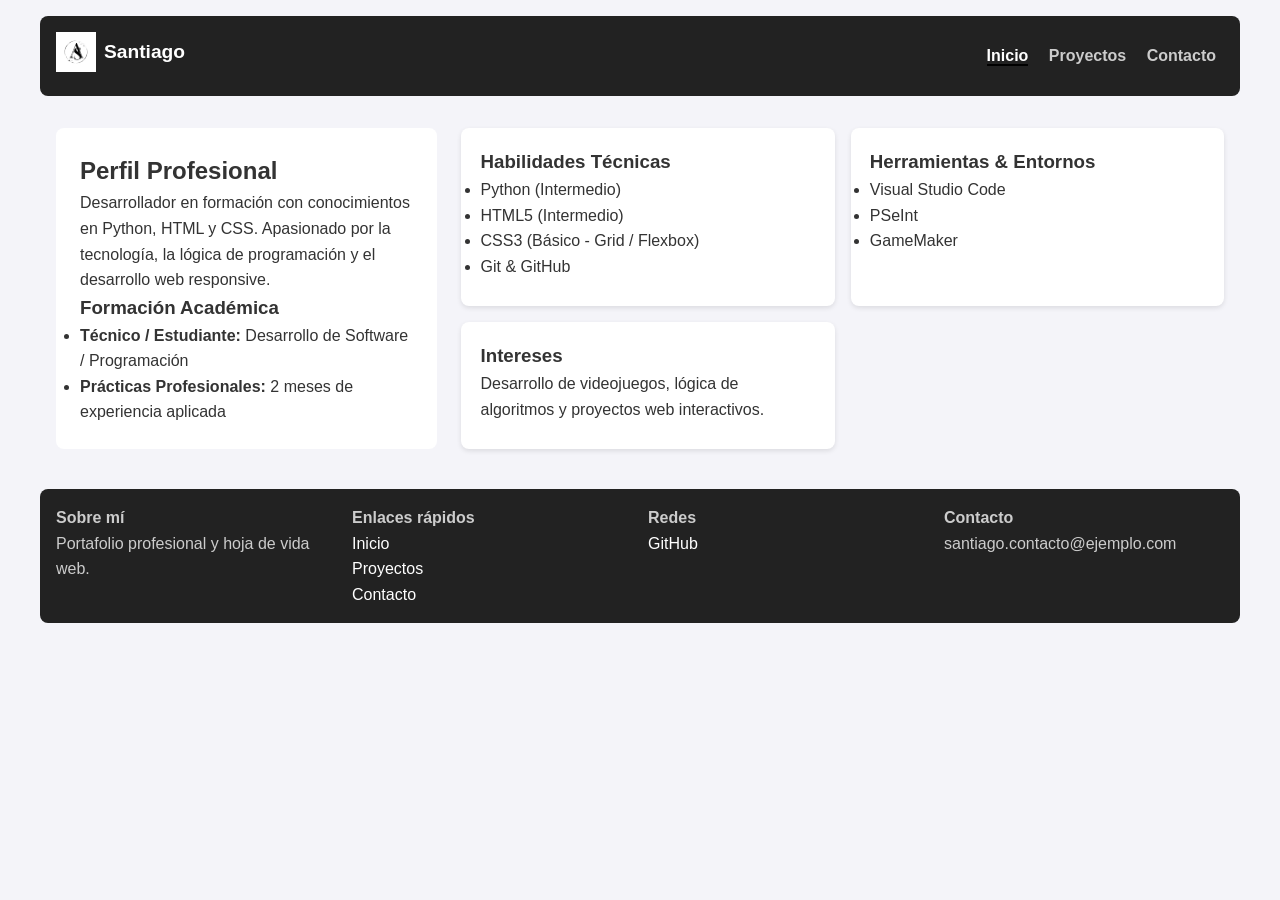
<file: index.html>
<!DOCTYPE html>
<html lang="es">
<head>
    <meta charset="UTF-8">
    <meta name="viewport" content="width=device-width, initial-scale=1.0">
    <title>Hoja de Vida | Santiago</title>
    <link rel="stylesheet" href="styles.css">
</head>
<body>

    <header class="header">
        <div class="logo">
            <img src="img/as-logo-design-template-6cb212472d4c9fdbc0784695e6464e6f_screen.jpg" alt="LOGO" class="img-responsive">
            <h1>Santiago</h1>
        </div>
        <nav class="nav-menu">
            <a href="index.html" class="active">Inicio</a>
            <a href="proyectos.html">Proyectos</a>
            <a href="contacto.html">Contacto</a>
        </nav>
    </header>

    <main class="grid-container">

        <section class="main-content">
            <h2>Perfil Profesional</h2>
            <p>Desarrollador en formación con conocimientos en Python, HTML y CSS. Apasionado por la tecnología, la lógica de programación y el desarrollo web responsive.</p>
            
            <h3>Formación Académica</h3>
            <ul>
                <li><strong>Técnico / Estudiante:</strong> Desarrollo de Software / Programación</li>
                <li><strong>Prácticas Profesionales:</strong> 2 meses de experiencia aplicada</li>
            </ul>
        </section>

        <div class="cards-section">
            <!-- R5: Tarjeta 1 -->
            <article class="card">
                <h3>Habilidades Técnicas</h3>
                <ul>
                    <li>Python (Intermedio)</li>
                    <li>HTML5 (Intermedio)</li>
                    <li>CSS3 (Básico - Grid / Flexbox)</li>
                    <li>Git & GitHub</li>
                </ul>
            </article>

            <article class="card">
                <h3>Herramientas & Entornos</h3>
                <ul>
                    <li>Visual Studio Code</li>
                    <li>PSeInt</li>
                    <li>GameMaker</li>
                </ul>
            </article>

            <article class="card">
                <h3>Intereses</h3>
                <p>Desarrollo de videojuegos, lógica de algoritmos y proyectos web interactivos.</p>
            </article>
        </div>

    </main>

    <footer class="footer">
        <div class="footer-col">
            <h4>Sobre mí</h4>
            <p>Portafolio profesional y hoja de vida web.</p>
        </div>
        <div class="footer-col">
            <h4>Enlaces rápidos</h4>
            <ul>
                <li><a href="index.html">Inicio</a></li>
                <li><a href="proyectos.html">Proyectos</a></li>
                <li><a href="contacto.html">Contacto</a></li>
            </ul>
        </div>
        <div class="footer-col">
            <h4>Redes</h4>
            <a href="https://github.com/Santy150429" target="_blank" rel="noopener noreferrer">GitHub</a>
        </div>
        <div class="footer-col">
            <h4>Contacto</h4>
            <p>santiago.contacto@ejemplo.com</p>
        </div>
    </footer>

</body>
</html>
</file>
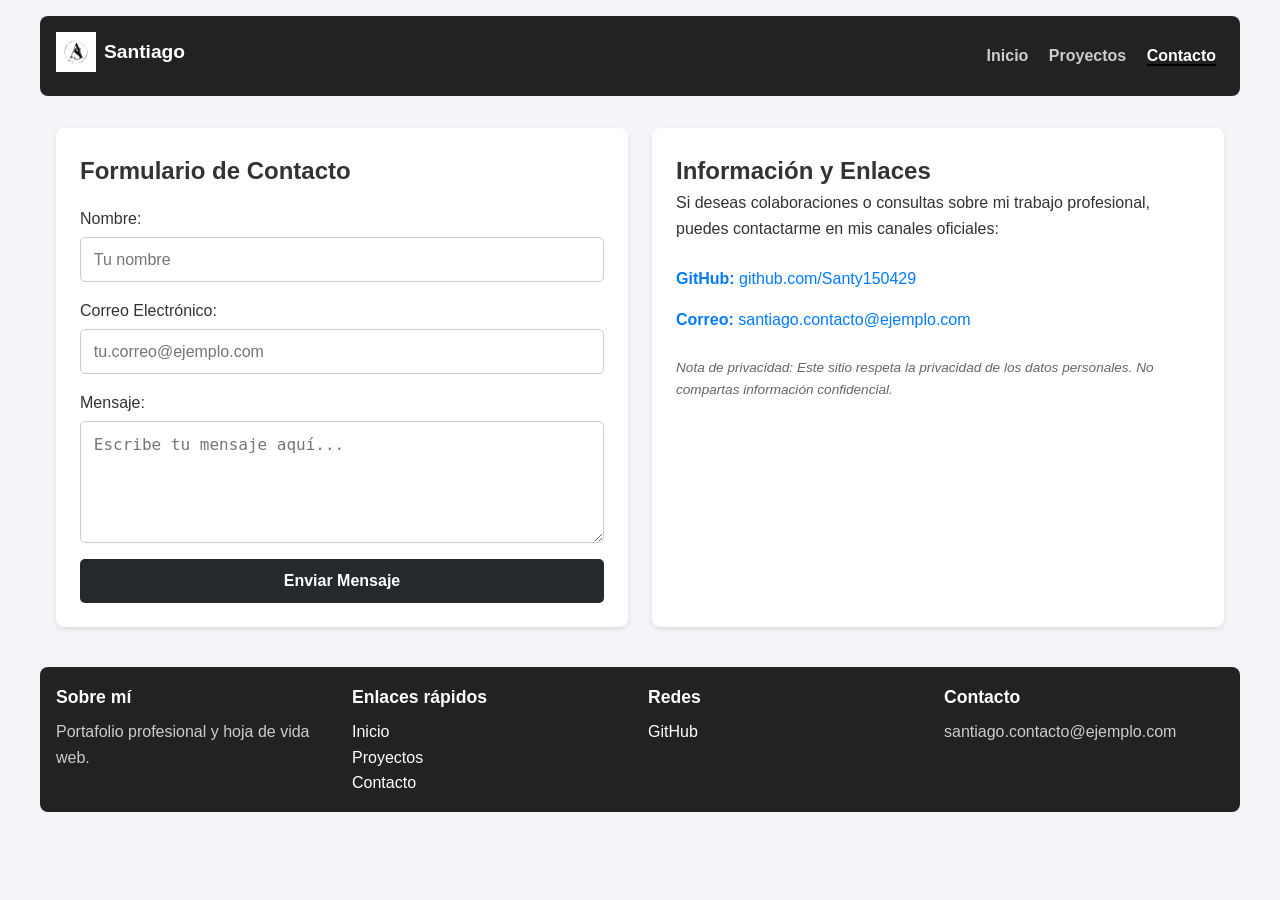
<file: contacto.html>
<!DOCTYPE html>
<html lang="es">
<head>
    <meta charset="UTF-8">
    <meta name="viewport" content="width=device-width, initial-scale=1.0">
    <title>Contacto | Santiago</title>
    <link rel="stylesheet" href="styles.css">
</head>
<body>

    <header class="header">
        <div class="logo">
            <img src="img/as-logo-design-template-6cb212472d4c9fdbc0784695e6464e6f_screen.jpg" alt="LOGO" class="img-responsive">
            <h1>Santiago</h1>
        </div>
        <nav class="nav-menu">
            <a href="index.html">Inicio</a>
            <a href="proyectos.html">Proyectos</a>
            <a href="contacto.html" class="active">Contacto</a>
        </nav>
    </header>

    <main class="grid-container-contacto">
        
        <section class="contact-form-section">
            <h2>Formulario de Contacto</h2>
            <form action="#" method="POST" class="contact-form">
                <div class="form-group">
                    <label for="name">Nombre:</label>
                    <input type="text" id="name" name="name" placeholder="Tu nombre" required>
                </div>

                <div class="form-group">
                    <label for="email">Correo Electrónico:</label>
                    <input type="email" id="email" name="email" placeholder="tu.correo@ejemplo.com" required>
                </div>

                <div class="form-group">
                    <label for="message">Mensaje:</label>
                    <textarea id="message" name="message" rows="5" placeholder="Escribe tu mensaje aquí..." required></textarea>
                </div>

                <button type="submit" class="btn-submit">Enviar Mensaje</button>
            </form>
        </section>

        <section class="contact-info-section">
            <h2>Información y Enlaces</h2>
            <p>Si deseas colaboraciones o consultas sobre mi trabajo profesional, puedes contactarme en mis canales oficiales:</p>
            
            <div class="contact-links">
                <a href="https://github.com/Santy150429" target="_blank" rel="noopener noreferrer" class="social-link">
                    <strong>GitHub:</strong> github.com/Santy150429
                </a>
                <a href="mailto:santiago.contacto@ejemplo.com" class="social-link">
                    <strong>Correo:</strong> santiago.contacto@ejemplo.com
                </a>
            </div>

            <p class="privacy-note">
                <em>Nota de privacidad: Este sitio respeta la privacidad de los datos personales. No compartas información confidencial.</em>
            </p>
        </section>

    </main>

    <footer class="footer">
        <div class="footer-col">
            <h3>Sobre mí</h3>
            <p>Portafolio profesional y hoja de vida web.</p>
        </div>
        <div class="footer-col">
            <h3>Enlaces rápidos</h3>
            <ul>
                <li><a href="index.html">Inicio</a></li>
                <li><a href="proyectos.html">Proyectos</a></li>
                <li><a href="contacto.html">Contacto</a></li>
            </ul>
        </div>
        <div class="footer-col">
            <h3>Redes</h3>
            <a href="https://github.com/Santy150429" target="_blank" rel="noopener noreferrer">GitHub</a>
        </div>
        <div class="footer-col">
            <h3>Contacto</h3>
            <p>santiago.contacto@ejemplo.com</p>
        </div>
    </footer>

</body>
</html>
</file>
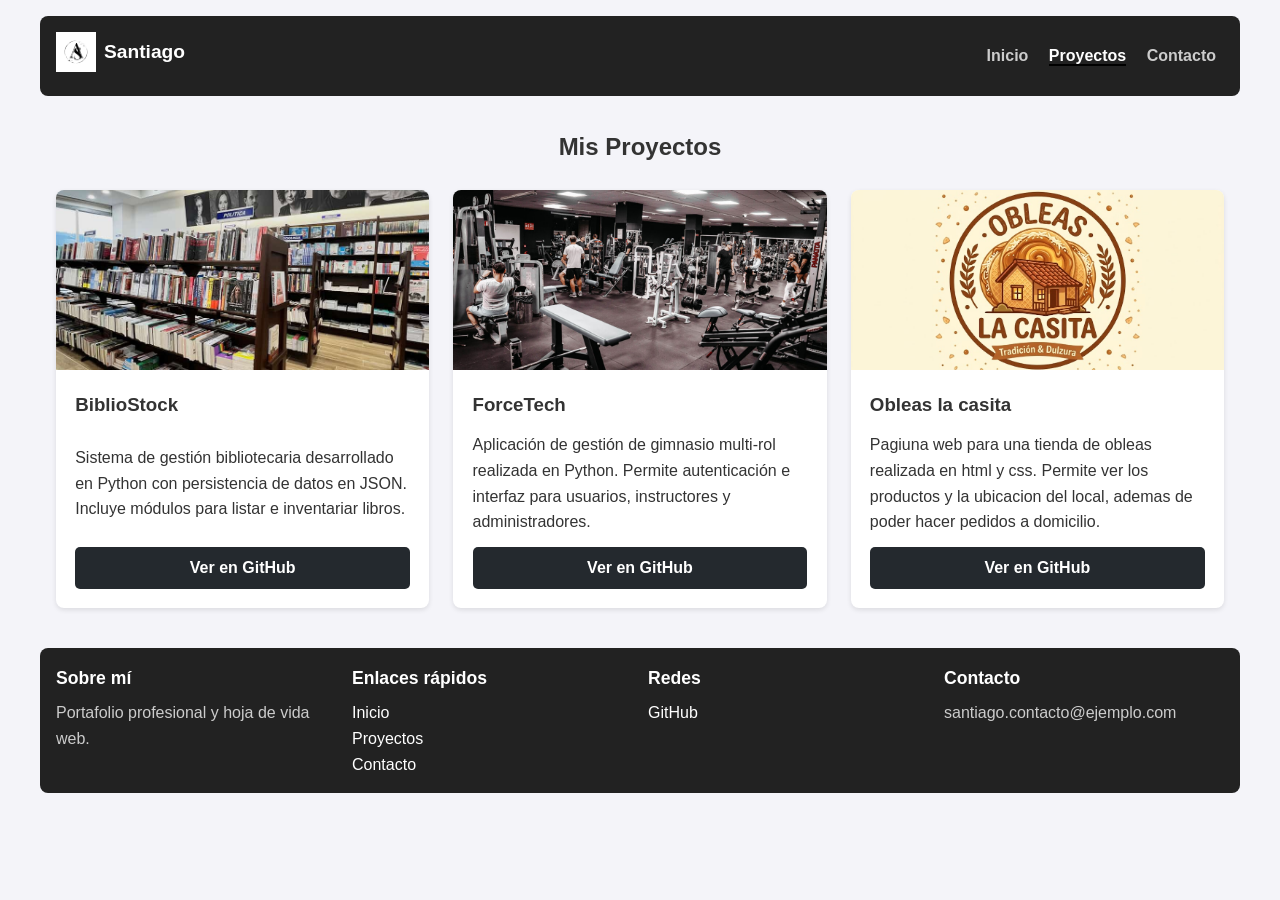
<file: proyectos.html>
<!DOCTYPE html>
<html lang="es">
<head>
    <meta charset="UTF-8">
    <meta name="viewport" content="width=device-width, initial-scale=1.0">
    <title>Proyectos | Santiago</title>
    <link rel="stylesheet" href="styles.css">
</head>
<body>

    <header class="header">
        <div class="logo">

            <img src="img/as-logo-design-template-6cb212472d4c9fdbc0784695e6464e6f_screen.jpg" alt="LOGO" class="img-responsive">
            <h1>Santiago</h1>
        </div>
        <nav class="nav-menu">
            <a href="index.html">Inicio</a>
            <a href="proyectos.html" class="active">Proyectos</a>
            <a href="contacto.html">Contacto</a>
        </nav>
    </header>

    <main class="grid-container-proyectos">
        <h2 class="page-title">Mis Proyectos</h2>

        <div class="projects-grid">

            <article class="project-card">
                <img src="img/libreria_nacional_foto03.jpg" alt="Captura del proyecto BiblioStock" class="project-img">
                <div class="project-info">
                    <h3>BiblioStock</h3>
                    <p>Sistema de gestión bibliotecaria desarrollado en Python con persistencia de datos en JSON. Incluye módulos para listar e inventariar libros.</p>
                    <a href="https://github.com/johynerM/Proyecto_Git_Martinez_Johyner_Rojas_Santiago_Sierra_Sebastian_Velandia_Diego" target="_blank" rel="noopener noreferrer" class="btn-github">Ver en GitHub</a>
                </div>
            </article>

            <article class="project-card">
                <img src="img/BIGMAN-GYM-WEB-GALERIA-INICIO-11-1024x683.jpg" alt="Captura del proyecto ForceTech" class="project-img">
                <div class="project-info">
                    <h3>ForceTech</h3>
                    <p>Aplicación de gestión de gimnasio multi-rol realizada en Python. Permite autenticación e interfaz para usuarios, instructores y administradores.</p>
                    <a href="https://github.com/johynerM/Proyecto_SCRUM_MartinezJohynerRojasSantiagoOrtisCamiloReyesMariana" target="_blank" rel="noopener noreferrer" class="btn-github">Ver en GitHub</a>
                </div>
            </article>

            <article class="project-card">
                <img src="img/ffc12f65-ee82-43cb-89da-0e67bde04d2e.jpg" alt="Captura del proyecto Generador Obles la casita" class="project-img">
                <div class="project-info">
                    <h3>Obleas la casita</h3>
                    <p>Pagiuna web para una tienda de obleas realizada en html y css. Permite ver los productos y la ubicacion del local, ademas de poder hacer pedidos a domicilio.</p>
                    <a href="https://github.com/Santy150429/Reto-HTML" target="_blank" rel="noopener noreferrer" class="btn-github">Ver en GitHub</a>
                </div>
            </article>

        </div>
    </main>

    <footer class="footer">
        <div class="footer-col">
            <h3>Sobre mí</h3>
            <p>Portafolio profesional y hoja de vida web.</p>
        </div>
        <div class="footer-col">
            <h3>Enlaces rápidos</h3>
            <ul>
                <li><a href="index.html">Inicio</a></li>
                <li><a href="proyectos.html">Proyectos</a></li>
                <li><a href="contacto.html">Contacto</a></li>
            </ul>
        </div>
        <div class="footer-col">
            <h3>Redes</h3>
            <a href="https://github.com/Santy150429" target="_blank" rel="noopener noreferrer">GitHub</a>
        </div>
        <div class="footer-col">
            <h3>Contacto</h3>
            <p>santiago.contacto@ejemplo.com</p>
        </div>
    </footer>

</body>
</html>
</file>
<file: styles.css>
/* =========================================================
   R2: Estrategia Mobile First (CSS Base para celulares)
   ========================================================= */

* {
    box-sizing: border-box;
    margin: 0;
    padding: 0;
}

body {
    font-family: Arial, sans-serif;
    line-height: 1.6;
    background-color: #f4f4f9;
    color: #333;
}

/* R6: Ancho máximo (max-width) centrado y unidades relativas (rem, %) */
.header, .grid-container, .grid-container-proyectos, .grid-container-contacto, .footer {
    max-width: 1200px;
    margin: 0 auto;
    padding: 1rem;
}

/* Header & Menú de navegación (R8, R9) */
.header {
    display: flex;
    flex-direction: column;
    align-items: center;
    background-color: #222;
    color: #fff;
    border-radius: 8px;
    margin-top: 1rem;
}

.logo {
    display: flex;
    align-items: center;
    gap: 0.5rem;
    margin-bottom: 0.5rem;
}

/* Ajuste para el H1 del logo para no romper la estética */
.logo h1 {
    font-size: 1.2rem;
    color: #fff;
    margin: 0;
}

/* R7: Las imágenes no se desbordan en el celular */
.img-responsive {
    max-width: 100%;
    height: auto;
    width: 40px;
}

.nav-menu a {
    color: #ccc;
    text-decoration: none;
    margin: 0 0.5rem;
    font-weight: bold;
}

/* LÍNEA DE NAVEGACIÓN EN NEGRO AL PASAR EL CURSOR O ESTAR ACTIVO */
.nav-menu a.active, .nav-menu a:hover {
    color: #fff;
    border-bottom: 2px solid #000;
}

/* R4: Estructura Hoja de Vida Mobile (1 sola columna por defecto) */
.grid-container {
    display: grid;
    grid-template-areas:
        "main"
        "cards";
    gap: 1.5rem;
    margin-top: 1rem;
}

.main-content {
    grid-area: main;
    background: #fff;
    padding: 1.5rem;
    border-radius: 8px;
}

.cards-section {
    grid-area: cards;
    display: grid;
    /* R5: Tarjetas adaptables con repeat(auto-fit, minmax(...)) */
    grid-template-columns: repeat(auto-fit, minmax(250px, 1fr));
    gap: 1rem;
}

.card {
    background: #fff;
    padding: 1.2rem;
    border-radius: 8px;
    box-shadow: 0 2px 5px rgba(0,0,0,0.1);
}

/* =========================================================
   Estilos específicos para proyectos.html
   ========================================================= */

.page-title {
    margin-top: 1rem;
    margin-bottom: 1.5rem;
    text-align: center;
}

/* R5: Tarjetas de proyectos en cuadrícula adaptable */
.projects-grid {
    display: grid;
    grid-template-columns: repeat(auto-fit, minmax(280px, 1fr));
    gap: 1.5rem;
}

.project-card {
    background: #fff;
    border-radius: 8px;
    overflow: hidden;
    box-shadow: 0 2px 5px rgba(0,0,0,0.1);
    display: flex;
    flex-direction: column;
    justify-content: space-between;
}

/* R7: Imágenes de proyectos responsive con altura uniforme */
.project-img {
    width: 100%;
    max-width: 100%;
    height: 180px;
    object-fit: cover;
}

.project-info {
    padding: 1.2rem;
    display: flex;
    flex-direction: column;
    gap: 0.8rem;
    flex-grow: 1;
    justify-content: space-between;
}

.btn-github {
    display: inline-block;
    background-color: #24292e;
    color: #fff;
    padding: 0.5rem 1rem;
    text-align: center;
    text-decoration: none;
    border-radius: 5px;
    font-weight: bold;
    transition: background-color 0.2s ease;
}

.btn-github:hover {
    background-color: #007bff;
}

/* =========================================================
   Estilos específicos para contacto.html
   ========================================================= */

.grid-container-contacto {
    display: grid;
    grid-template-columns: 1fr;
    gap: 1.5rem;
    margin-top: 1rem;
}

.contact-form-section, .contact-info-section {
    background: #fff;
    padding: 1.5rem;
    border-radius: 8px;
    box-shadow: 0 2px 5px rgba(0,0,0,0.1);
}

.contact-form {
    display: flex;
    flex-direction: column;
    gap: 1rem;
    margin-top: 1rem;
}

.form-group {
    display: flex;
    flex-direction: column;
    gap: 0.3rem;
}

.form-group input, .form-group textarea {
    padding: 0.8rem;
    border: 1px solid #ccc;
    border-radius: 5px;
    font-size: 1rem;
}

.btn-submit {
    background-color: #24292e;
    color: #fff;
    padding: 0.8rem;
    border: none;
    border-radius: 5px;
    font-size: 1rem;
    font-weight: bold;
    cursor: pointer;
    transition: background-color 0.2s ease;
}

.btn-submit:hover {
    background-color: #007bff;
}

.contact-links {
    display: flex;
    flex-direction: column;
    gap: 1rem;
    margin: 1.5rem 0;
}

.social-link {
    color: #007bff;
    text-decoration: none;
}

.privacy-note {
    font-size: 0.85rem;
    color: #666;
}

/* =========================================================
   Footer estilo mockup (R8)
   ========================================================= */

.footer {
    background-color: #222;
    color: #ccc;
    border-radius: 8px;
    margin-top: 1.5rem;
    margin-bottom: 1rem;
    display: grid;
    grid-template-columns: 1fr;
    gap: 1rem;
}

.footer h3 {
    color: #fff;
    margin-bottom: 0.5rem;
    font-size: 1.1rem;
}

/* ENLACES EN EL PIE DE PÁGINA EN BLANCO */
.footer a {
    color: #fff;
    text-decoration: none;
}

.footer a:hover {
    text-decoration: underline;
}

.footer ul {
    list-style: none;
}

/* =========================================================
   R3: Media Queries al final (Breakpoints)
   ========================================================= */

/* Breakpoint 1: Tablet (desde 768px) */
@media (min-width: 768px) {
    .header {
        flex-direction: row;
        justify-content: space-between;
    }

    .footer {
        grid-template-columns: repeat(2, 1fr);
    }
}

/* Breakpoint 2: Desktop / Computador (desde 1024px) */
@media (min-width: 1024px) {
    /* R4: Cambio visible en la hoja de vida usando grid-template-areas */
    .grid-container {
        grid-template-columns: 1fr 2fr;
        grid-template-areas:
            "main cards";
    }

    .grid-container-contacto {
        grid-template-columns: 1fr 1fr;
    }

    .footer {
        grid-template-columns: repeat(4, 1fr);
    }
}
</file>
